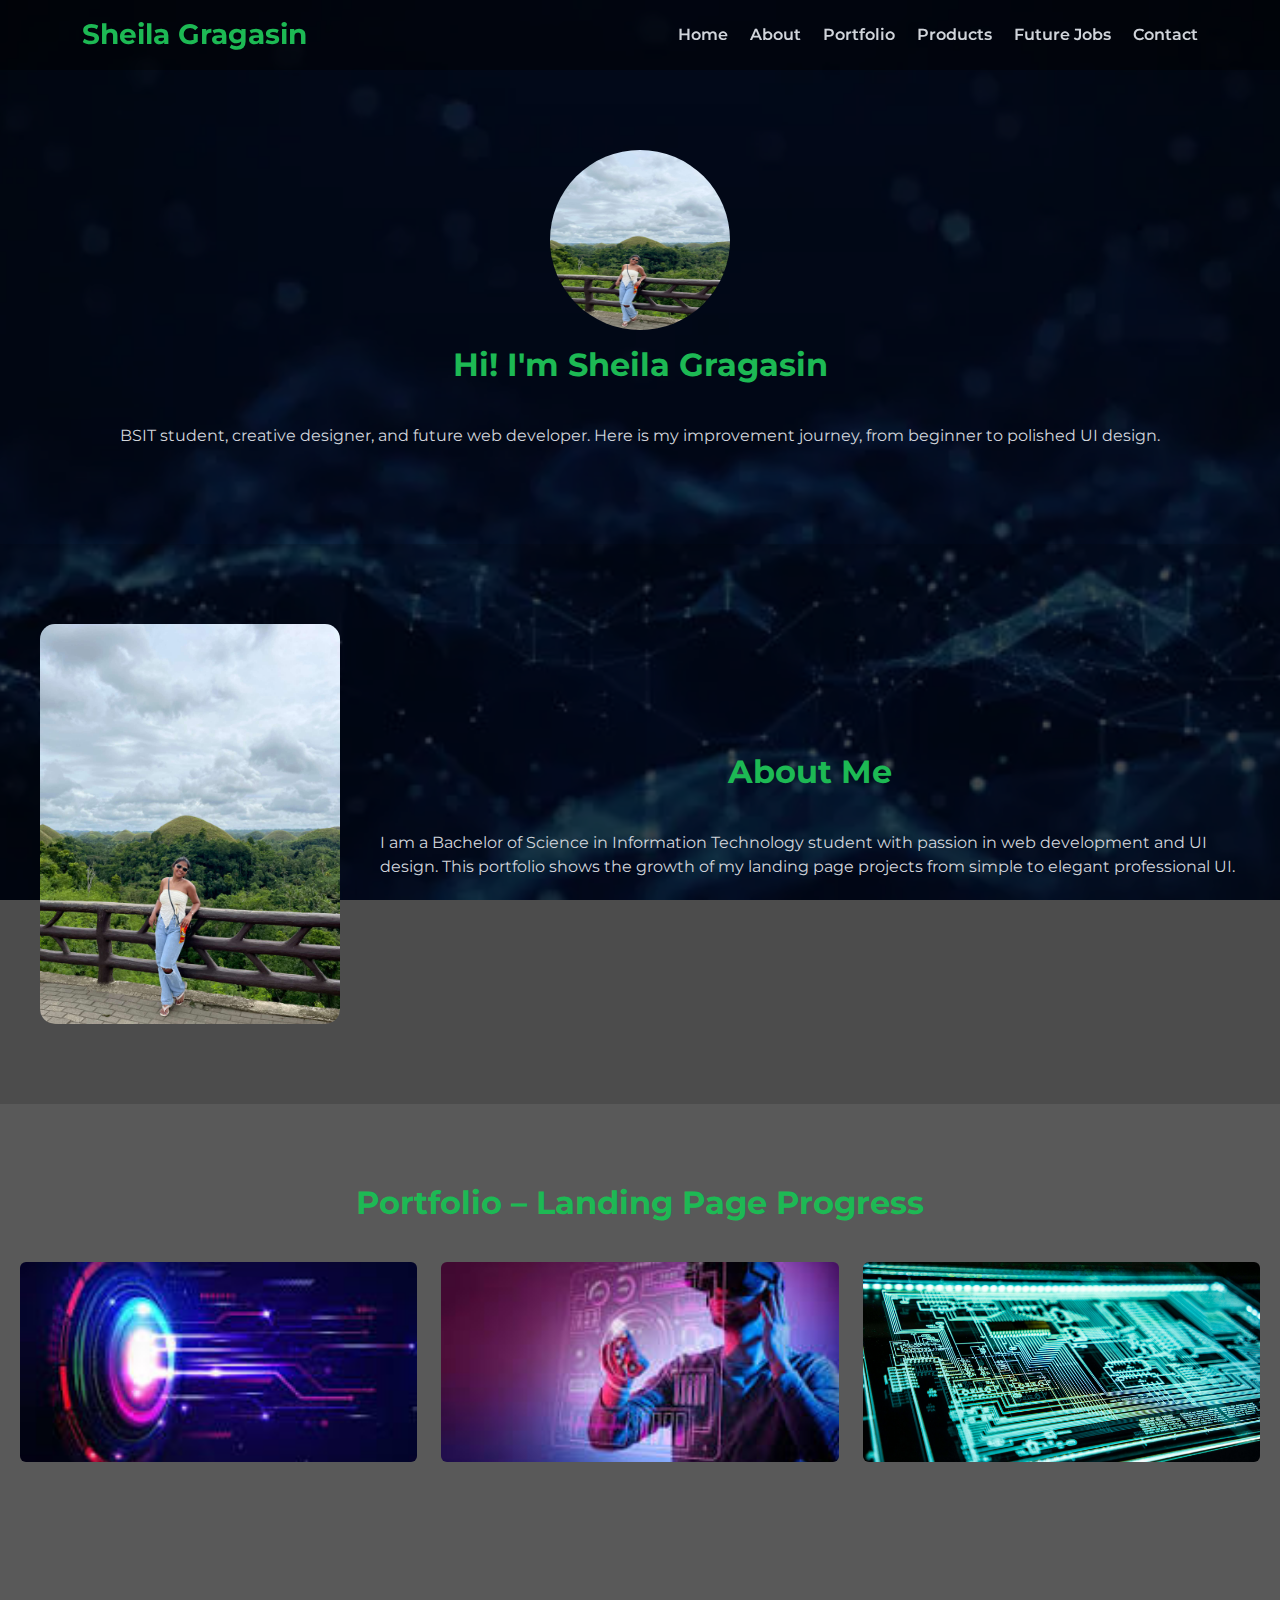
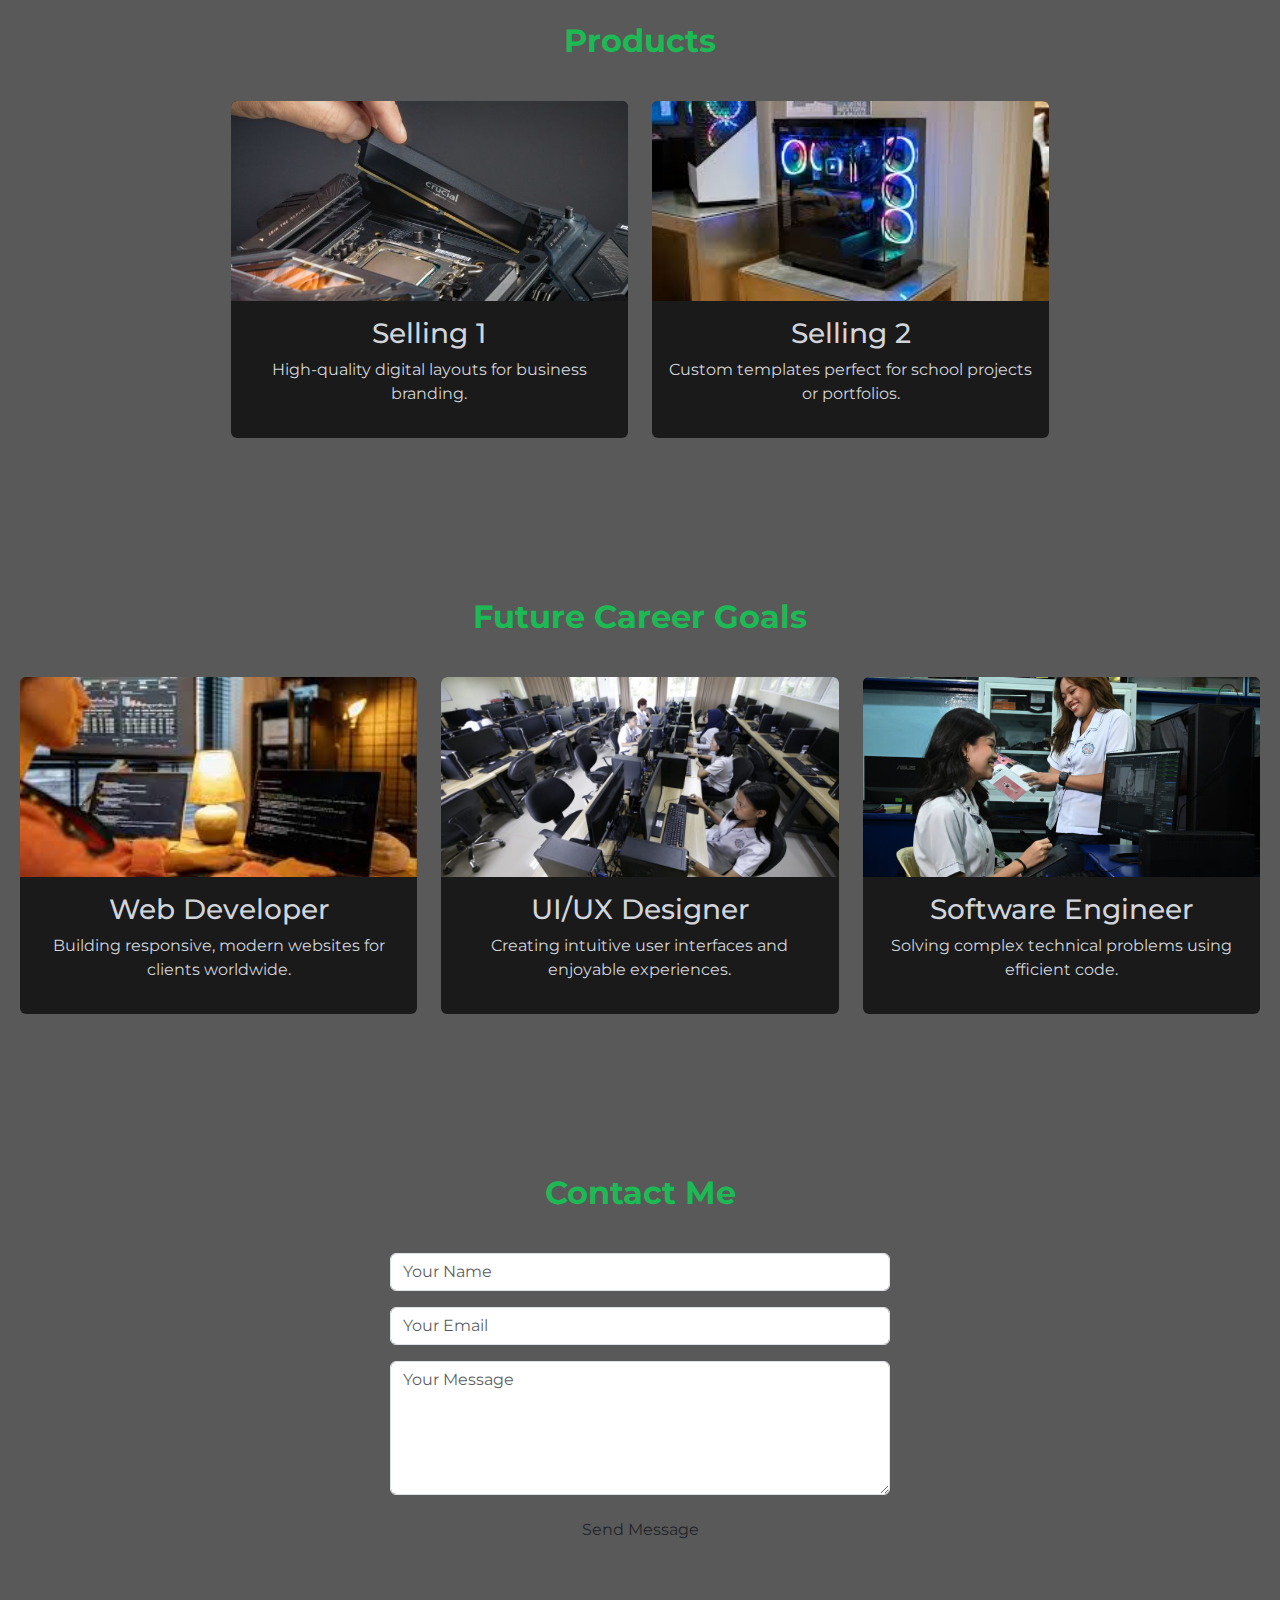
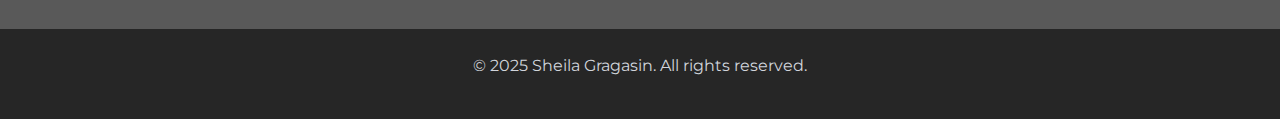
<file: index.html>
<!DOCTYPE html>
<html lang="en">
<head>
  <meta charset="UTF-8">
  <meta name="viewport" content="width=device-width, initial-scale=1.0">
  <title>Sheila Gragasin - Portfolio</title>

  <link href="https://cdn.jsdelivr.net/npm/bootstrap@5.3.2/dist/css/bootstrap.min.css" rel="stylesheet">
  <link href="https://fonts.googleapis.com/css2?family=Montserrat:wght@400;600;700&display=swap" rel="stylesheet">

  <style>
    body {
      font-family: 'Montserrat', sans-serif;
      color: #d1d5db;
      background: url('back.jpg') no-repeat center center fixed;
      background-size: cover;
    }

    header {
      background-color: rgba(0,0,0,0.8);
      padding: 18px 0;
    }
    header h1 {
      color: #1DB954;
      font-weight: 700;
      margin: 0;
      font-size: 28px;
    }

    nav a {
      color: #d1d5db;
      font-weight: 600;
      margin-left: 18px;
      text-decoration: none;
    }
    nav a:hover {
      color: #111;
      background-color: #1DB954;
      border-radius: 5px;
      padding: 5px 10px;
      transition: 0.3s;
    }

    .about-section {
      display: flex;
      padding: 80px 40px;
      background-color: rgba(0,0,0,0.7);
      align-items: center;
    }

    .about-section img {
      border-radius: 15px;
      width: 300px;
      margin-right: 40px;
    }

    .about-text h2 {
      color: #1DB954;
      font-weight: 700;
    }

    section h2 {
      color: #1DB954;
      margin-bottom: 40px;
      font-weight: 700;
      text-align: center;
    }

    .card {
      background-color: rgba(0,0,0,0.7);
      border: none;
      overflow: hidden;
      color: #d1d5db;
      transition: transform 0.3s ease;
    }

    .card:hover { transform: scale(1.05); }

    .card img {
      height: 200px;
      object-fit: cover;
      width: 100%;
    }

    .overlay {
      position: absolute;
      top:0; left:0;
      width:100%; height:100%;
      background-color: rgba(0,0,0,0.65);
      opacity: 0;
      color:#1DB954;
      display:flex;
      flex-direction: column;
      justify-content:center;
      align-items:center;
      padding:20px;
      transition:0.3s;
      text-align:center;
    }

    .card:hover .overlay { opacity: 1; }

    .section-container {
      padding: 80px 20px;
      background-color: rgba(0,0,0,0.65);
    }

    form input, form textarea {
      background-color: rgba(255,255,255,0.1);
      border: 1px solid #1DB954;
      color: #d1d5db;
    }

    form button {
      background-color: #1DB954;
      border: none;
      color: black;
      font-weight: 600;
    }

    footer {
      background-color: rgba(0,0,0,0.85);
      text-align:center;
      padding: 25px;
    }

    @media (max-width: 768px) {
      .about-section {
        flex-direction: column;
        text-align: center;
      }
      .about-section img {
        margin-right: 0;
        margin-bottom: 25px;
      }
    }
  </style>
</head>
<body>

<header class="sticky-top">
  <div class="container d-flex justify-content-between align-items-center">
    <h1>Sheila Gragasin</h1>
    <nav>
      <a href="#home">Home</a>
      <a href="#about">About</a>
      <a href="#portfolio">Portfolio</a>
      <a href="#product">Products</a>
      <a href="#future">Future Jobs</a>
      <a href="#contact">Contact</a>
    </nav>
  </div>
</header>

<!-- HOME -->
<section id="home" class="section-container text-center">
  <img src="sheilaPhoto.jpg" class="rounded-circle mb-3" width="180" height="180" alt="Sheila">
  <h2>Hi! I'm Sheila Gragasin</h2>
  <p>BSIT student, creative designer, and future web developer.  
     Here is my improvement journey, from beginner to polished UI design.</p>
</section>

<!-- ABOUT -->
<section id="about" class="about-section">
  <img src="sheilaPhoto.jpg" alt="">
  <div class="about-text">
    <h2>About Me</h2>
    <p>I am a Bachelor of Science in Information Technology student with passion in web development and UI design.  
       This portfolio shows the growth of my landing page projects from simple to elegant professional UI.</p>
  </div>
</section>

<!-- PORTFOLIO -->
<section id="portfolio" class="section-container">
  <h2>Portfolio – Landing Page Progress</h2>
  <div class="row g-4">

    <!-- PROJECT 1 -->
    <div class="col-md-4 position-relative">
      <a href="Profile1.html" target="_blank" style="text-decoration:none;">
        <div class="card position-relative">
          <img src="pic1.jpg" alt="Project 1">
          <div class="overlay">
            <h3>Project 1 – Start</h3>
            <p>Basic layout. First attempt at a landing page.</p>
          </div>
        </div>
      </a>
    </div>

    <!-- PROJECT 2 -->
    <div class="col-md-4 position-relative">
      <a href="index0.html" target="_blank" style="text-decoration:none;">
        <div class="card position-relative">
          <img src="pic2.jpg" alt="Project 2">
          <div class="overlay">
            <h3>Project 2 – Improvement</h3>
            <p>Better layout, color correction, and navigation.</p>
          </div>
        </div>
      </a>
    </div>

    <!-- PROJECT 3 -->
    <div class="col-md-4 position-relative">
      <a href="index3.html" target="_blank" style="text-decoration:none;">
        <div class="card position-relative">
          <img src="pic3.jpg" alt="Project 3">
          <div class="overlay">
            <h3>Project 3 – Mastered</h3>
            <p>Modern UI, improved responsiveness, and hover animations.</p>
          </div>
        </div>
      </a>
    </div>

  </div>
</section>

<!-- PRODUCTS -->
<section id="product" class="section-container">
  <h2>Products</h2>
  <div class="row g-4 justify-content-center">

    <div class="col-md-4">
      <div class="card text-center">
        <img src="selling1.jpg" alt="Selling 1">
        <div class="card-body">
          <h3>Selling 1</h3>
          <p>High-quality digital layouts for business branding.</p>
        </div>
      </div>
    </div>

    <div class="col-md-4">
      <div class="card text-center">
        <img src="selling2.jpg" alt="Selling 2">
        <div class="card-body">
          <h3>Selling 2</h3>
          <p>Custom templates perfect for school projects or portfolios.</p>
        </div>
      </div>
    </div>

  </div>
</section>

<!-- FUTURE JOBS -->
<section id="future" class="section-container">
  <h2>Future Career Goals</h2>
  <div class="row g-4 justify-content-center">

    <div class="col-md-4">
      <div class="card text-center">
        <img src="future1.jpg" alt="Future 1">
        <div class="card-body">
          <h3>Web Developer</h3>
          <p>Building responsive, modern websites for clients worldwide.</p>
        </div>
      </div>
    </div>

    <div class="col-md-4">
      <div class="card text-center">
        <img src="future2.jpg" alt="Future 2">
        <div class="card-body">
          <h3>UI/UX Designer</h3>
          <p>Creating intuitive user interfaces and enjoyable experiences.</p>
        </div>
      </div>
    </div>

    <div class="col-md-4">
      <div class="card text-center">
        <img src="future3.jpg" alt="Future 3">
        <div class="card-body">
          <h3>Software Engineer</h3>
          <p>Solving complex technical problems using efficient code.</p>
        </div>
      </div>
    </div>

  </div>
</section>

<!-- CONTACT -->
<section id="contact" class="section-container">
  <h2>Contact Me</h2>
  <form class="mx-auto" style="max-width:500px;">
    <input type="text" class="form-control mb-3" placeholder="Your Name" required>
    <input type="email" class="form-control mb-3" placeholder="Your Email" required>
    <textarea class="form-control mb-3" rows="5" placeholder="Your Message" required></textarea>
    <button type="submit" class="btn w-100">Send Message</button>
  </form>
</section>

<!-- FOOTER -->
<footer>
  <p>© 2025 Sheila Gragasin. All rights reserved.</p>
</footer>

<script src="https://cdn.jsdelivr.net/npm/bootstrap@5.3.2/dist/js/bootstrap.bundle.min.js"></script>
</body>
</html>
</file>
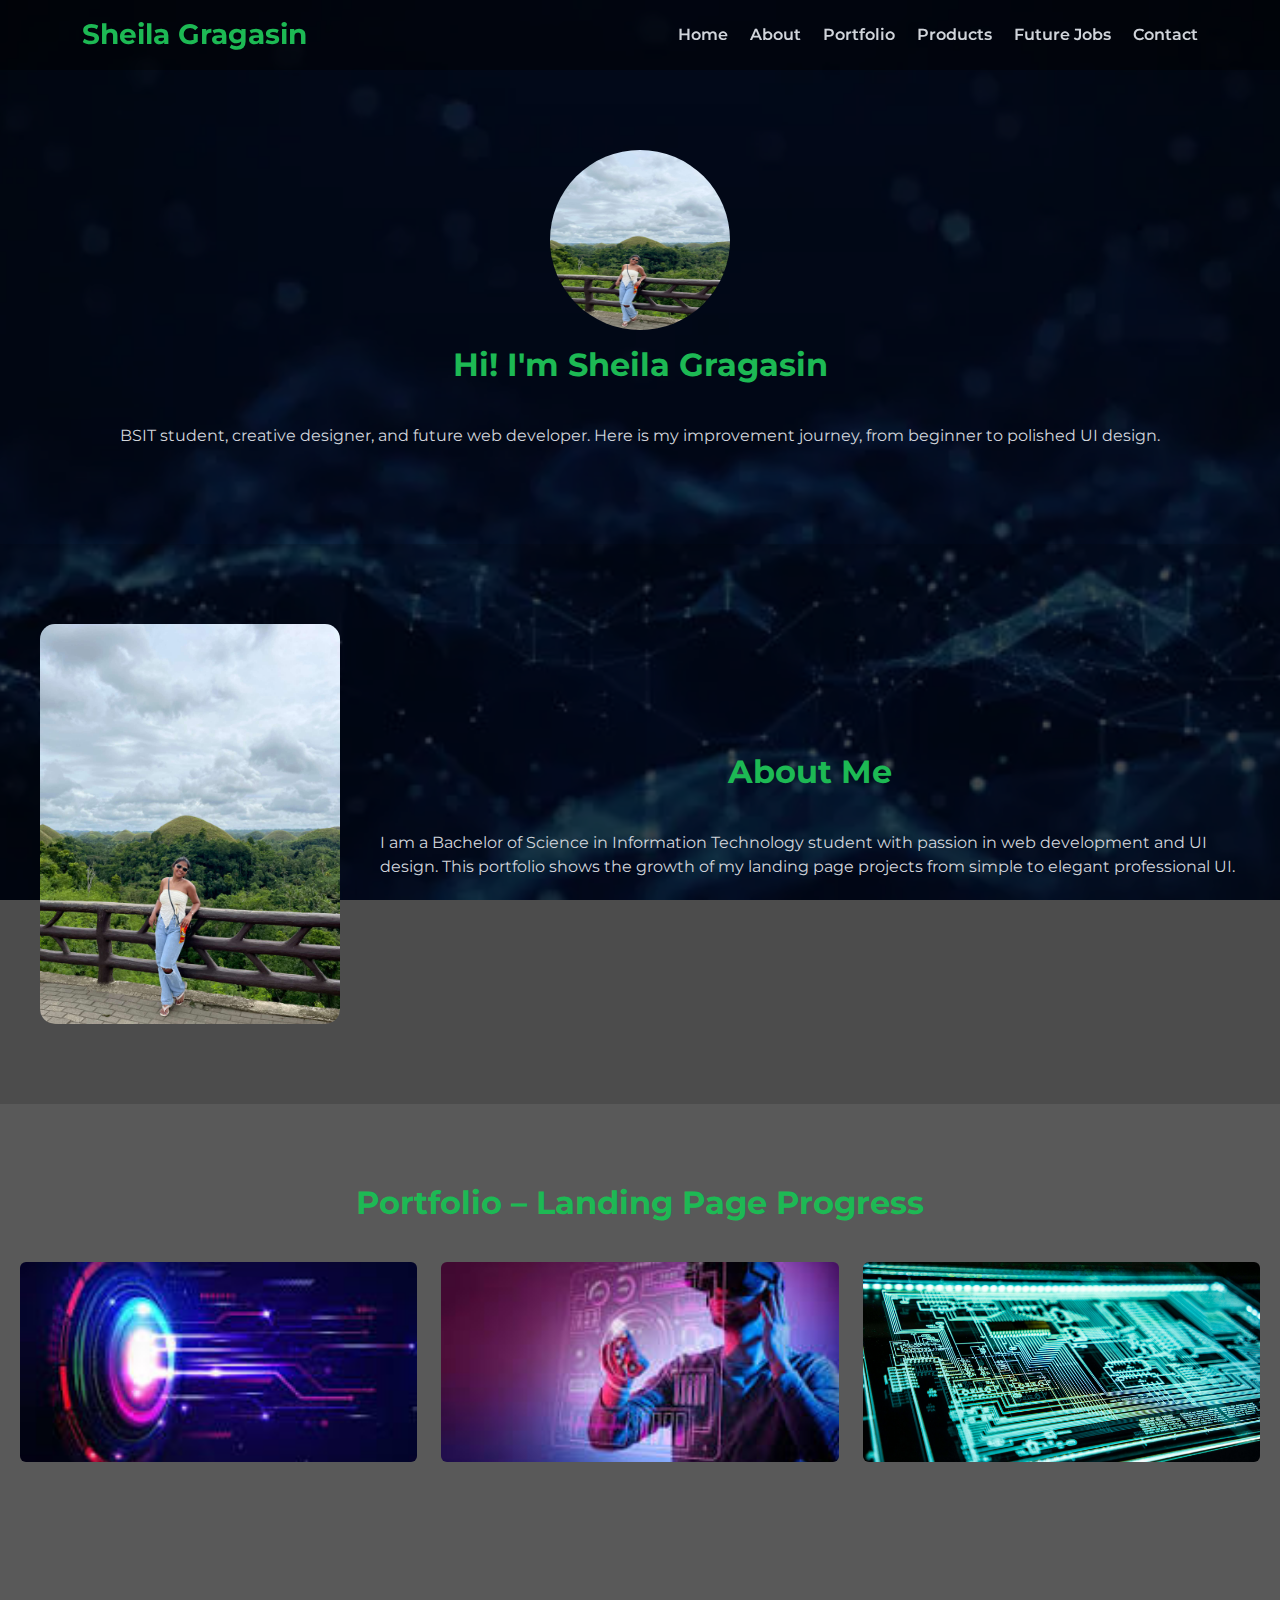
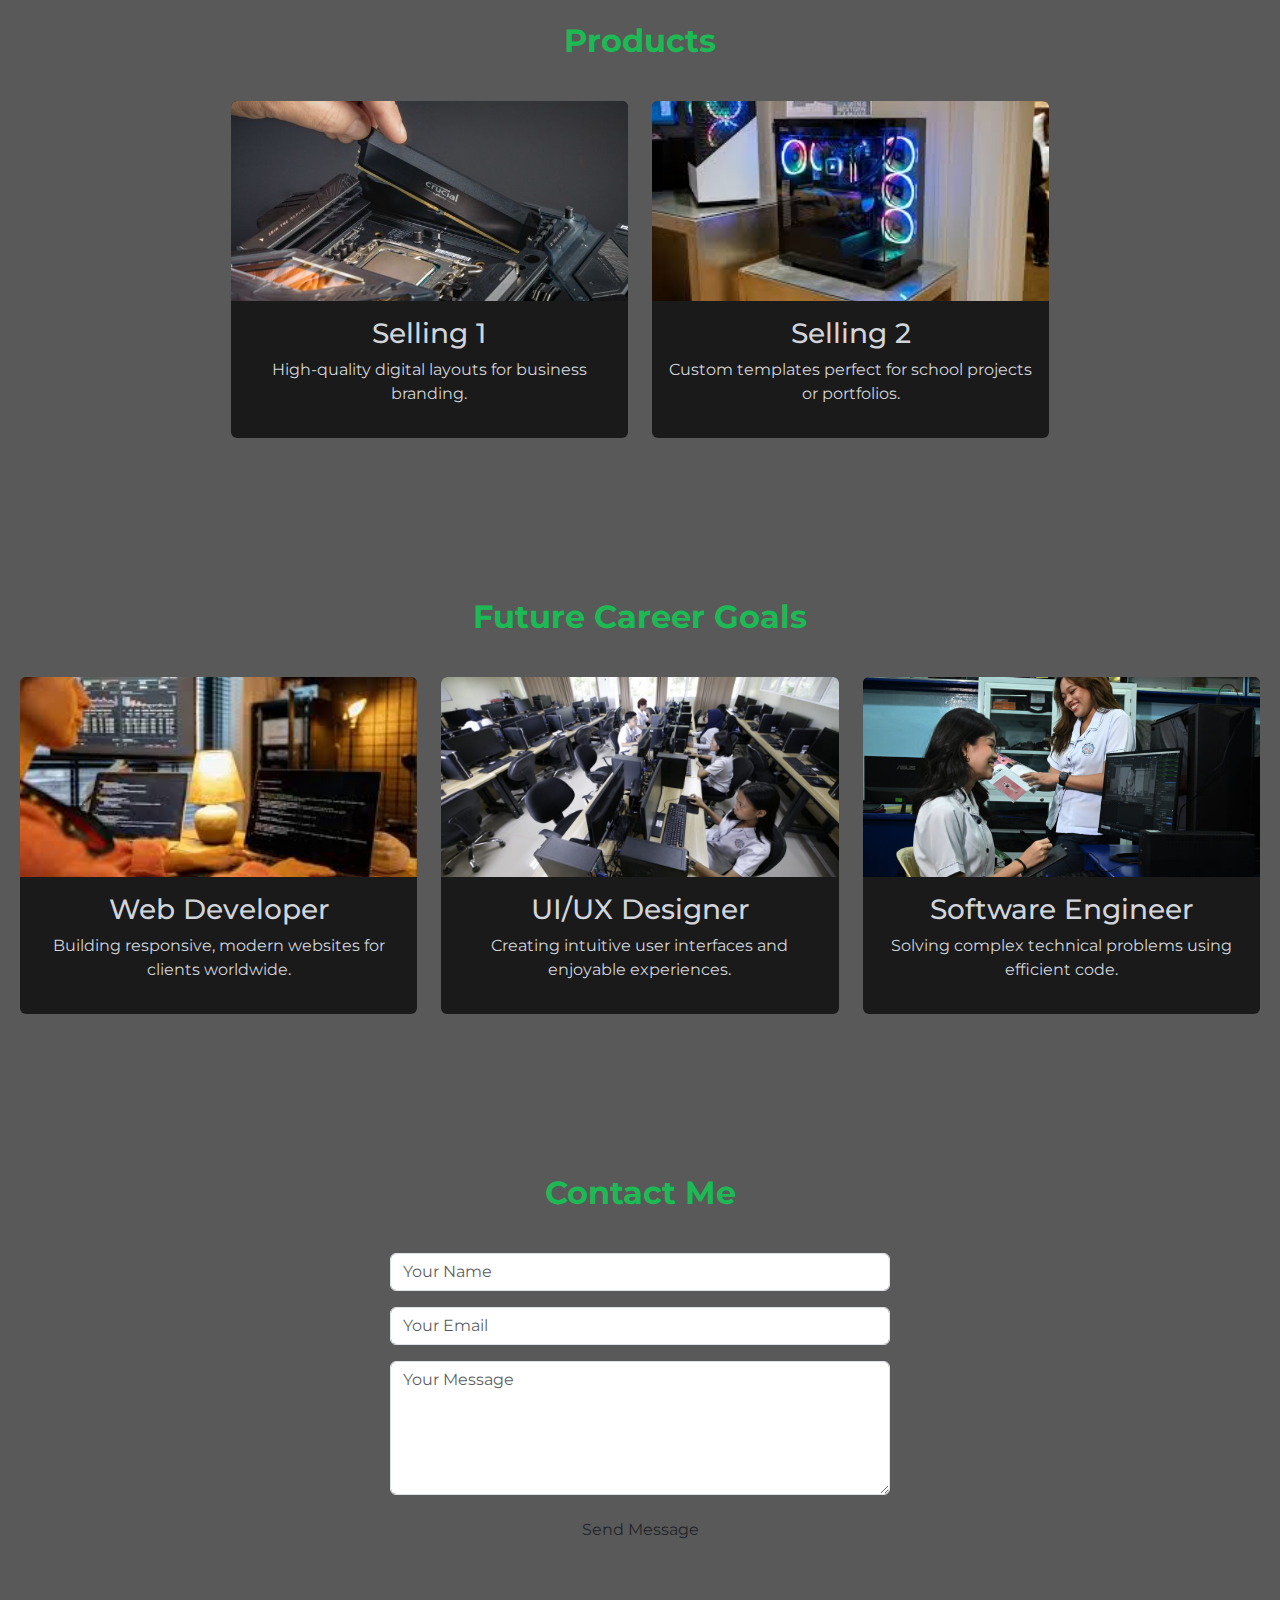
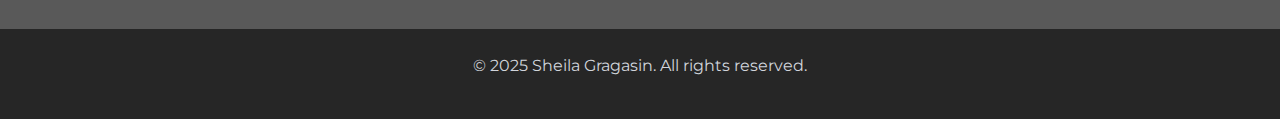
<file: index9.html>
<!DOCTYPE html>
<html lang="en">
<head>
  <meta charset="UTF-8">
  <meta name="viewport" content="width=device-width, initial-scale=1.0">
  <title>Sheila Gragasin - Portfolio</title>

  <link href="https://cdn.jsdelivr.net/npm/bootstrap@5.3.2/dist/css/bootstrap.min.css" rel="stylesheet">
  <link href="https://fonts.googleapis.com/css2?family=Montserrat:wght@400;600;700&display=swap" rel="stylesheet">

  <style>
    body {
      font-family: 'Montserrat', sans-serif;
      color: #d1d5db;
      background: url('back.jpg') no-repeat center center fixed;
      background-size: cover;
    }

    header {
      background-color: rgba(0,0,0,0.8);
      padding: 18px 0;
    }
    header h1 {
      color: #1DB954;
      font-weight: 700;
      margin: 0;
      font-size: 28px;
    }

    nav a {
      color: #d1d5db;
      font-weight: 600;
      margin-left: 18px;
      text-decoration: none;
    }
    nav a:hover {
      color: #111;
      background-color: #1DB954;
      border-radius: 5px;
      padding: 5px 10px;
      transition: 0.3s;
    }

    .about-section {
      display: flex;
      padding: 80px 40px;
      background-color: rgba(0,0,0,0.7);
      align-items: center;
    }

    .about-section img {
      border-radius: 15px;
      width: 300px;
      margin-right: 40px;
    }

    .about-text h2 {
      color: #1DB954;
      font-weight: 700;
    }

    section h2 {
      color: #1DB954;
      margin-bottom: 40px;
      font-weight: 700;
      text-align: center;
    }

    .card {
      background-color: rgba(0,0,0,0.7);
      border: none;
      overflow: hidden;
      color: #d1d5db;
      transition: transform 0.3s ease;
    }

    .card:hover { transform: scale(1.05); }

    .card img {
      height: 200px;
      object-fit: cover;
      width: 100%;
    }

    .overlay {
      position: absolute;
      top:0; left:0;
      width:100%; height:100%;
      background-color: rgba(0,0,0,0.65);
      opacity: 0;
      color:#1DB954;
      display:flex;
      flex-direction: column;
      justify-content:center;
      align-items:center;
      padding:20px;
      transition:0.3s;
      text-align:center;
    }

    .card:hover .overlay { opacity: 1; }

    .section-container {
      padding: 80px 20px;
      background-color: rgba(0,0,0,0.65);
    }

    form input, form textarea {
      background-color: rgba(255,255,255,0.1);
      border: 1px solid #1DB954;
      color: #d1d5db;
    }

    form button {
      background-color: #1DB954;
      border: none;
      color: black;
      font-weight: 600;
    }

    footer {
      background-color: rgba(0,0,0,0.85);
      text-align:center;
      padding: 25px;
    }

    @media (max-width: 768px) {
      .about-section {
        flex-direction: column;
        text-align: center;
      }
      .about-section img {
        margin-right: 0;
        margin-bottom: 25px;
      }
    }
  </style>
</head>
<body>

<header class="sticky-top">
  <div class="container d-flex justify-content-between align-items-center">
    <h1>Sheila Gragasin</h1>
    <nav>
      <a href="#home">Home</a>
      <a href="#about">About</a>
      <a href="#portfolio">Portfolio</a>
      <a href="#product">Products</a>
      <a href="#future">Future Jobs</a>
      <a href="#contact">Contact</a>
    </nav>
  </div>
</header>

<!-- HOME -->
<section id="home" class="section-container text-center">
  <img src="sheilaPhoto.jpg" class="rounded-circle mb-3" width="180" height="180" alt="Sheila">
  <h2>Hi! I'm Sheila Gragasin</h2>
  <p>BSIT student, creative designer, and future web developer.  
     Here is my improvement journey, from beginner to polished UI design.</p>
</section>

<!-- ABOUT -->
<section id="about" class="about-section">
  <img src="sheilaPhoto.jpg" alt="">
  <div class="about-text">
    <h2>About Me</h2>
    <p>I am a Bachelor of Science in Information Technology student with passion in web development and UI design.  
       This portfolio shows the growth of my landing page projects from simple to elegant professional UI.</p>
  </div>
</section>

<!-- PORTFOLIO -->
<section id="portfolio" class="section-container">
  <h2>Portfolio – Landing Page Progress</h2>
  <div class="row g-4">

    <!-- PROJECT 1 -->
    <div class="col-md-4 position-relative">
      <a href="profile1.html" target="_blank" style="text-decoration:none;">
        <div class="card position-relative">
          <img src="pic1.jpg">
          <div class="overlay">
            <h3>Project 1 – Start</h3>
            <p>Basic layout. First attempt at a landing page.</p>
          </div>
        </div>
      </a>
    </div>

    <!-- PROJECT 2 -->
    <div class="col-md-4 position-relative">
      <a href="index0.html" target="_blank" style="text-decoration:none;">
        <div class="card position-relative">
          <img src="pic2.jpg">
          <div class="overlay">
            <h3>Project 2 – Improvement</h3>
            <p>Better layout, color correction, and navigation.</p>
          </div>
        </div>
      </a>
    </div>

    <!-- PROJECT 3 -->
    <div class="col-md-4 position-relative">
      <a href="index3.html" target="_blank" style="text-decoration:none;">
        <div class="card position-relative">
          <img src="pic3.jpg">
          <div class="overlay">
            <h3>Project 3 – Mastered</h3>
            <p>Modern UI, improved responsiveness, and hover animations.</p>
          </div>
        </div>
      </a>
    </div>

  </div>
</section>

<!-- PRODUCTS -->
<section id="product" class="section-container">
  <h2>Products</h2>
  <div class="row g-4 justify-content-center">

    <div class="col-md-4">
      <div class="card text-center">
        <img src="selling1.jpg">
        <div class="card-body">
          <h3>Selling 1</h3>
          <p>High-quality digital layouts for business branding.</p>
        </div>
      </div>
    </div>

    <div class="col-md-4">
      <div class="card text-center">
        <img src="selling2.jpg">
        <div class="card-body">
          <h3>Selling 2</h3>
          <p>Custom templates perfect for school projects or portfolios.</p>
        </div>
      </div>
    </div>

  </div>
</section>

<!-- FUTURE JOBS -->
<section id="future" class="section-container">
  <h2>Future Career Goals</h2>
  <div class="row g-4 justify-content-center">

    <div class="col-md-4">
      <div class="card text-center">
        <img src="future1.jpg">
        <div class="card-body">
          <h3>Web Developer</h3>
          <p>Building responsive, modern websites for clients worldwide.</p>
        </div>
      </div>
    </div>

    <div class="col-md-4">
      <div class="card text-center">
        <img src="future2.jpg">
        <div class="card-body">
          <h3>UI/UX Designer</h3>
          <p>Creating intuitive user interfaces and enjoyable experiences.</p>
        </div>
      </div>
    </div>

    <div class="col-md-4">
      <div class="card text-center">
        <img src="future3.jpg">
        <div class="card-body">
          <h3>Software Engineer</h3>
          <p>Solving complex technical problems using efficient code.</p>
        </div>
      </div>
    </div>

  </div>
</section>

<!-- CONTACT -->
<section id="contact" class="section-container">
  <h2>Contact Me</h2>
  <form class="mx-auto" style="max-width:500px;">
    <input type="text" class="form-control mb-3" placeholder="Your Name" required>
    <input type="email" class="form-control mb-3" placeholder="Your Email" required>
    <textarea class="form-control mb-3" rows="5" placeholder="Your Message" required></textarea>
    <button type="submit" class="btn w-100">Send Message</button>
  </form>
</section>

<!-- FOOTER -->
<footer>
  <p>© 2025 Sheila Gragasin. All rights reserved.</p>
</footer>

<script src="https://cdn.jsdelivr.net/npm/bootstrap@5.3.2/dist/js/bootstrap.bundle.min.js"></script>
</body>
</html>
</file>
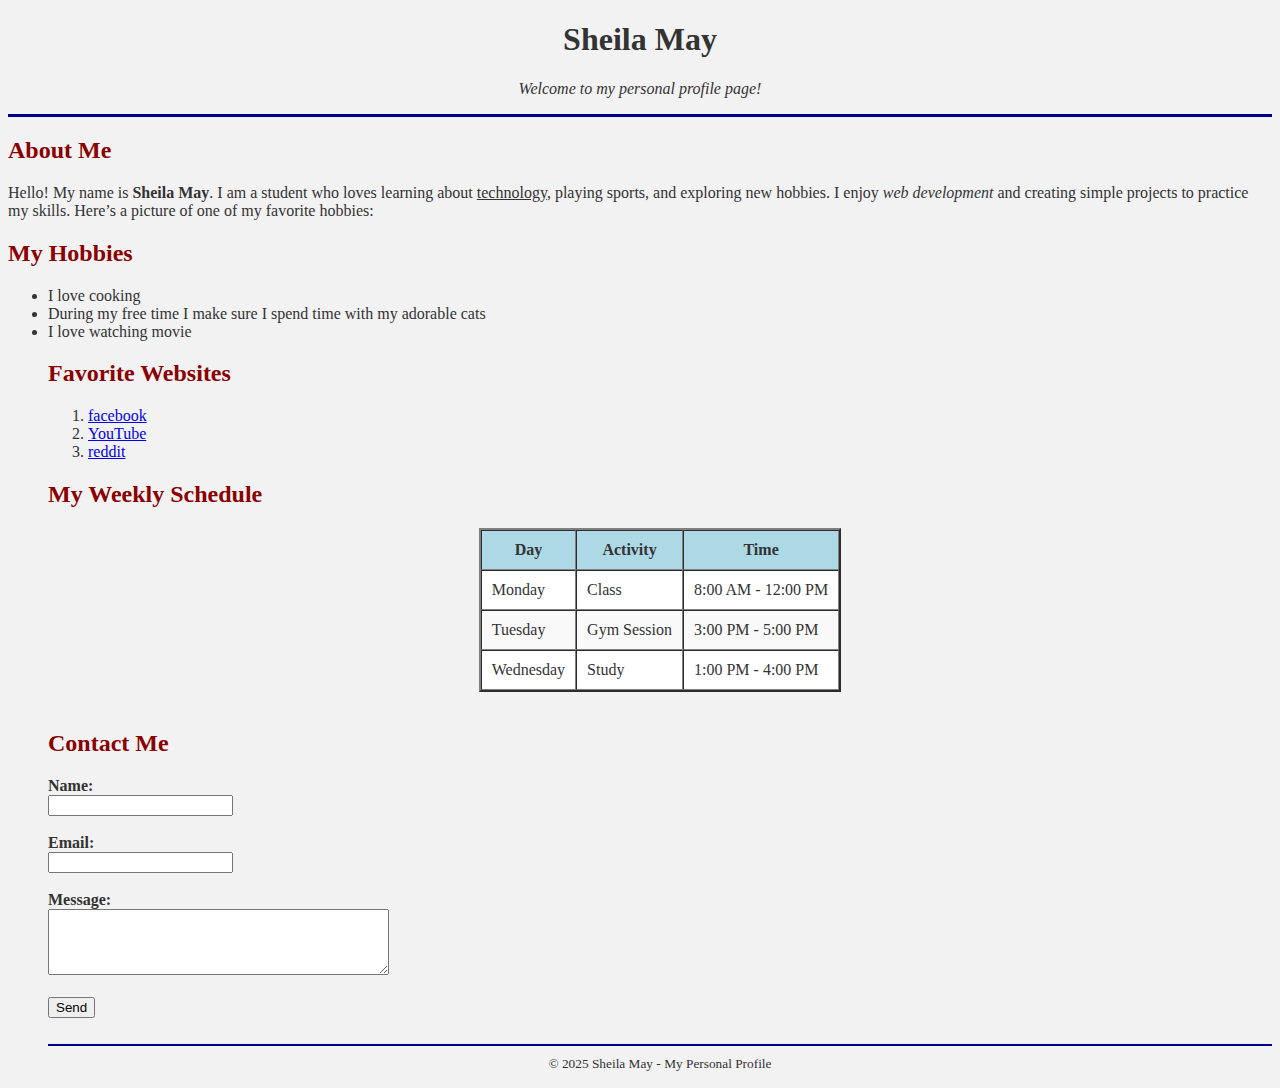
<file: Profile1.html>
<!DOCTYPE html>
<html lang="en">
<head>
    <meta charset="UTF-8">
    <meta name="viewport" content="width=device-width, initial-scale=1.0">
   <title>My Personal Profile</title>
</head>
<body bgcolor="#f2f2f2" text="#333">

    <!-- Header Section -->
    <center>
        <h1><font color="darkblue"></font>Sheila May</font></h1>
        <p><em>Welcome to my personal profile page!</em></p>
        
    </center>
    <hr color="darkblue" size="3">

    <!-- About Me -->
    <h2><font color="darkred">About Me</font></h2>
    <p>
        Hello! My name is <b>Sheila May</b>. I am a student who loves learning about 
        <u>technology</u>, playing sports, and exploring new hobbies.  
        I enjoy <i>web development</i> and creating simple projects to practice my skills.  
        Here’s a picture of one of my favorite hobbies:
    </p>
    

    <!-- Hobbies Section -->
    <h2><font color="darkred">My Hobbies</font></h2>
    <ul>
        <li>I love cooking</li>
        <li>During my free time I make sure I spend time with my adorable cats</li>
        <li>I love watching movie</li>
    
    <!-- Favorite Websites -->
    <h2><font color="darkred">Favorite Websites</font></h2>
    <ol>
        <li><a href="https://www.facebook.com/" target="_blank">facebook</a></li>
        <li><a href="https://www.youtube.com" target="_blank">YouTube</a></li>
        <li><a href="https://www.reddit.com/" target="_blank">reddit</a></li>
    </ol>

    <!-- Schedule Table -->
    <h2><font color="darkred">My Weekly Schedule</font></h2>
    
    <table border="2" cellpadding="10" cellspacing="0" align="center" bgcolor="white">
        <thead bgcolor="lightblue">
            <tr>
                <th>Day</th>
                <th>Activity</th>
                <th>Time</th>
            </tr>
        </thead>
        <tbody>
            <tr>
                <td>Monday</td>
                <td>Class</td>
                <td>8:00 AM - 12:00 PM</td>
            </tr>
            <tr bgcolor="#f9f9f9">
                <td>Tuesday</td>
                <td>Gym Session</td>
                <td>3:00 PM - 5:00 PM</td>
            </tr>
            <tr>
                <td>Wednesday</td>
                <td>Study</td>
                <td>1:00 PM - 4:00 PM</td>
            </tr>
        </tbody>
    </table>
    <br>

    <!-- Contact Form -->
    <h2><font color="darkred">Contact Me</font></h2>
    <form>
        <label><b>Name:</b></label><br>
        <input type="text" name="name"><br><br>

        <label><b>Email:</b></label><br>
        <input type="email" name="email"><br><br>

        <label><b>Message:</b></label><br>
        <textarea rows="4" cols="40"></textarea><br><br>

        <input type="submit" value="Send">
    </form>

    <br><hr color="darkblue" size="2">
    <center><small>© 2025 Sheila May - My Personal Profile</small></center>

</body>
	</html>
</file>
